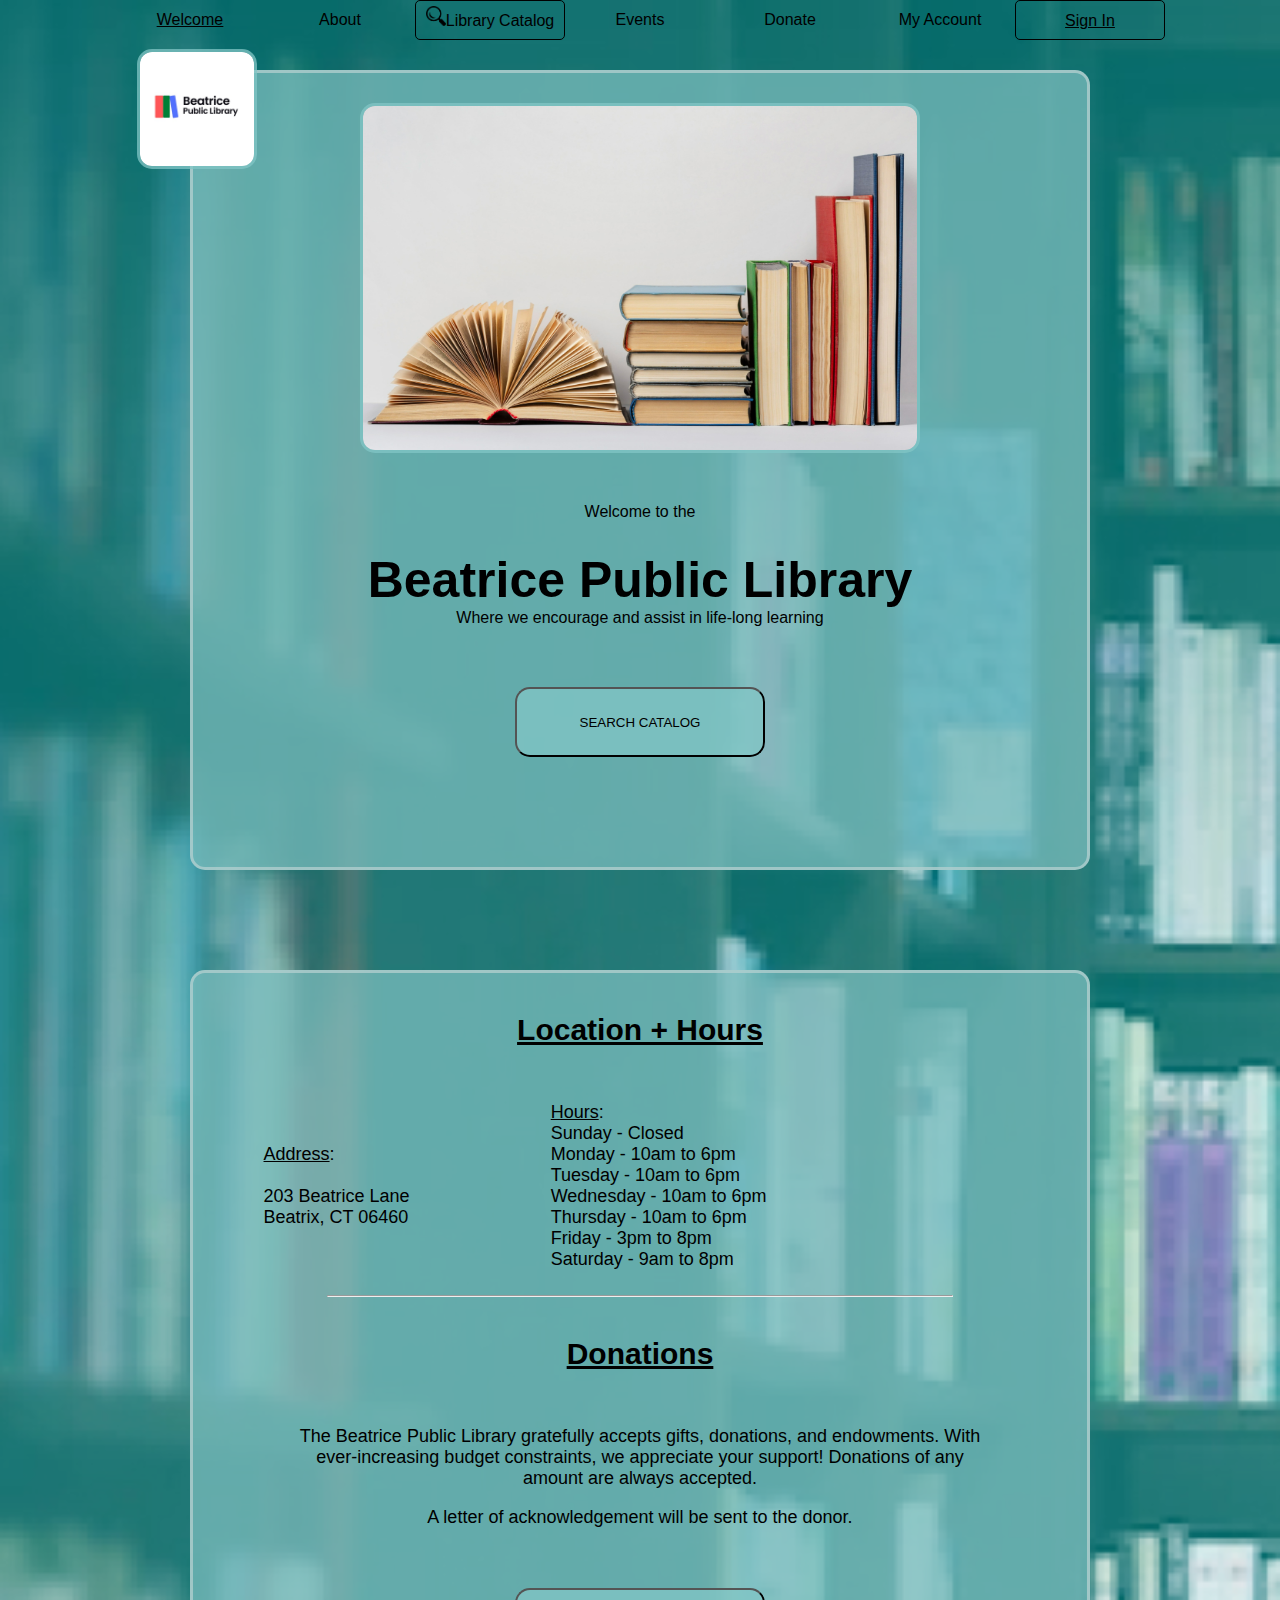
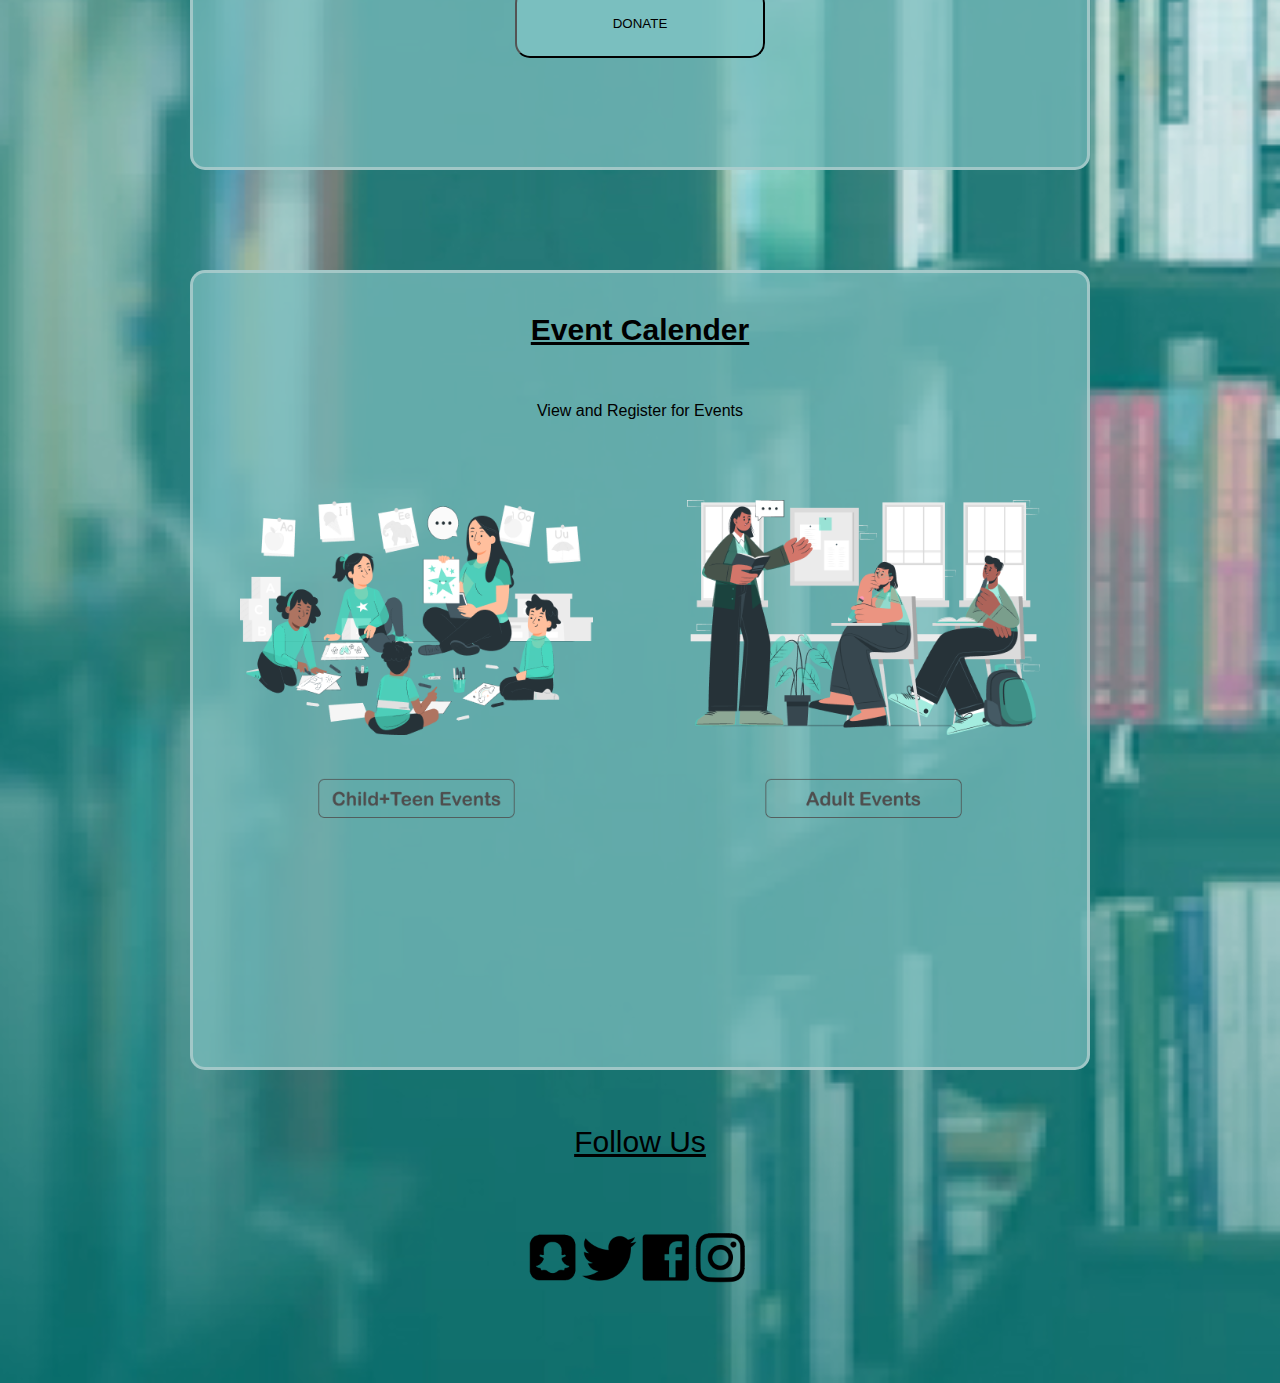
<file: index.html>
<!DOCTYPE html>
<html lang="en">
  <head>
    <meta charset="UTF-8" />
    <meta http-equiv="X-UA-Compatible" content="IE=edge" />
    <meta name="viewport" content="width=device-width, initial-scale=1.0" />
    <link rel="stylesheet" href="./cssFiles/homepageCSS.css" />
    <link rel="stylesheet" href="./cssFiles/hPageQueries.css" />
    <title>Homepage</title>
  </head>

  <body>
    <div class="container">
      <div class="topNav">
        <ul>
          <li class="welcome">
            <a href="index.html" class="welcome">Welcome</a>
          </li>

          <li><a href="./htmlFiles/About.html">About</a></li>

          <li class="catalog">
            <a href="./htmlFiles/Search.html"
              ><img src="./Images/searchIcon.png" class="search" />Library
              Catalog</a
            >
          </li>

          <li><a href="index.html#Events">Events</a></li>

          <li><a href="index.html#Donate">Donate</a></li>

          <li>
            <a href="./htmlFiles/Account.html">My Account</a>
            <ul>
              <li><a href="./htmlFiles/Favorite.html">Favorites</a></li>

              <li><a href="./htmlFiles/Unrated.html">Unrated</a></li>
            </ul>
          </li>

          <li class="signIn"><a href="./htmlFiles/signIn.html">Sign In</a></li>
        </ul>
      </div>

      <div class="section1">
        <div class="logo">
          <img src="./Images/BPLcanvaLogo 1.png" alt="" />
        </div>
        <div class="homepagePhoto">
          <img src="./Images/Homepage Photo.jpg" alt="" />
        </div>
        <p class="p1">Welcome to the</p>
        <h2>Beatrice Public Library</h2>
        <p>Where we encourage and assist in life-long learning</p>
        <a href="./htmlFiles/Catalog.html">
          <button class="srchBtn">SEARCH CATALOG</button>
        </a>
      </div>
      <div class="section2">
        <h3><u>Location + Hours</u></h3>
        <div class="info">
          <div class="address">
            <p><u>Address</u>:</p>
            <br />
            <p>203 Beatrice Lane</p>
            <p>Beatrix, CT 06460</p>
          </div>
          <div class="hours">
            <p><u>Hours</u>:</p>
            <p>Sunday - Closed</p>
            <p>Monday - 10am to 6pm</p>
            <p>Tuesday - 10am to 6pm</p>
            <p>Wednesday - 10am to 6pm</p>
            <p>Thursday - 10am to 6pm</p>
            <p>Friday - 3pm to 8pm</p>
            <p>Saturday - 9am to 8pm</p>
          </div>
        </div>
        <hr />
        <h3 id="Donate"><u>Donations</u></h3>
        <div class="section2-2">
          <p class="section2Text">
            The Beatrice Public Library gratefully accepts gifts, donations, and
            endowments. With ever-increasing budget constraints, we appreciate
            your support! Donations of any amount are always accepted.
          </p>
          <br />
          <p>A letter of acknowledgement will be sent to the donor.</p>
          <button class="donateBtn">DONATE</button>
        </div>
      </div>
      <div class="section3">
        <h3 id="Events"><u>Event Calender</u></h3>
        <p>View and Register for Events</p>
        <img src="./Images/Frame 79.png" alt="" />
      </div>
      <div class="socials">
        <p><u>Follow Us</u></p>
        <img src="./Images/socials.png" alt="" />
      </div>
    </div>
  </body>
</html>
</file>
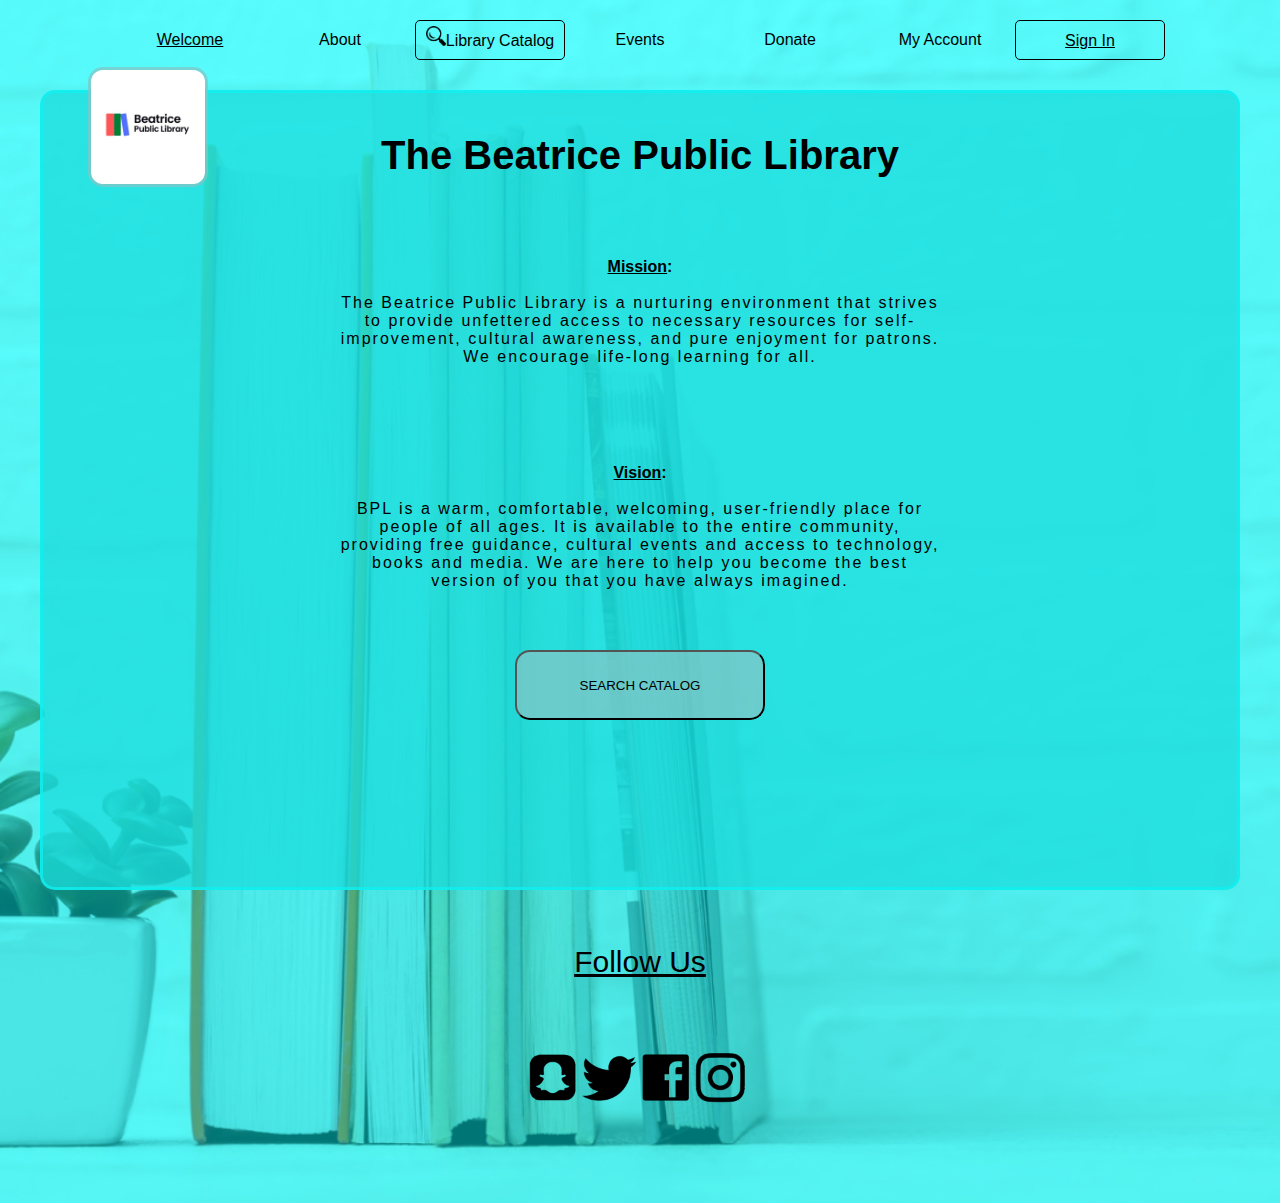
<file: htmlFiles/About.html>
<!DOCTYPE html>
<html lang="en">

<head>
    <meta charset="UTF-8">
    <meta http-equiv="X-UA-Compatible" content="IE=edge">
    <meta name="viewport" content="width=device-width, initial-scale=1.0">
    <link rel="stylesheet" href="../cssFiles/About.css">
    <title>About</title>
</head>

<body>
    <div class="container">
        <div class="topNav">
            <ul>
                <li class="welcome"><a href="../index.html" class="welcome">Welcome</a></li>

                <li><a href="./About.html">About</a></li>

                <li class="catalog"><a href="./Search.html"><img src="../Images/searchIcon.png" class="search">Library
                        Catalog</a></li>

                <li><a href="../index.html#Events">Events</a></li>

                <li><a href="../index.html#Donate">Donate</a></li>

                <li><a href="./Account.html">My Account</a>
                    <ul>
                        <li><a href="./Favorite.html">Favorites</a></li>

                        <li><a href="./Unrated.html">Unrated</a></li>
                    </ul>
                </li>

                <li class="signIn"><a href="./signIn.html">Sign In</a></li>
            </ul>
        </div>
        <div class="section1">
            <div class="logo">
                <img src="../Images/BPLcanvaLogo 1.png" alt="">
            </div>
            <h2>The Beatrice Public Library</h2>
            <h4><u>Mission</u>:</h4><br>
            <p>The Beatrice Public Library is a nurturing environment that strives to provide unfettered access to
                necessary
                resources for self-improvement, cultural awareness, and pure enjoyment for patrons. We encourage
                life-long
                learning for all.</p><br>
            <h4><u>Vision</u>:</h4><br>
            <p>BPL is a warm, comfortable, welcoming, user-friendly place for people of all ages. It is available to the
                entire community, providing free guidance, cultural events and access to technology, books and media. We
                are
                here to help you become the best version of you that you have always imagined.</p>
            <a href=" ./Catalog.html">
                <button class="srchBtn">SEARCH CATALOG</button>
            </a>
        </div>
    </div>
    <div class="socials">
        <p><u>Follow Us</u></p>
        <img src="../Images/socials.png" alt="">
    </div>
</body>

</html>
</file>
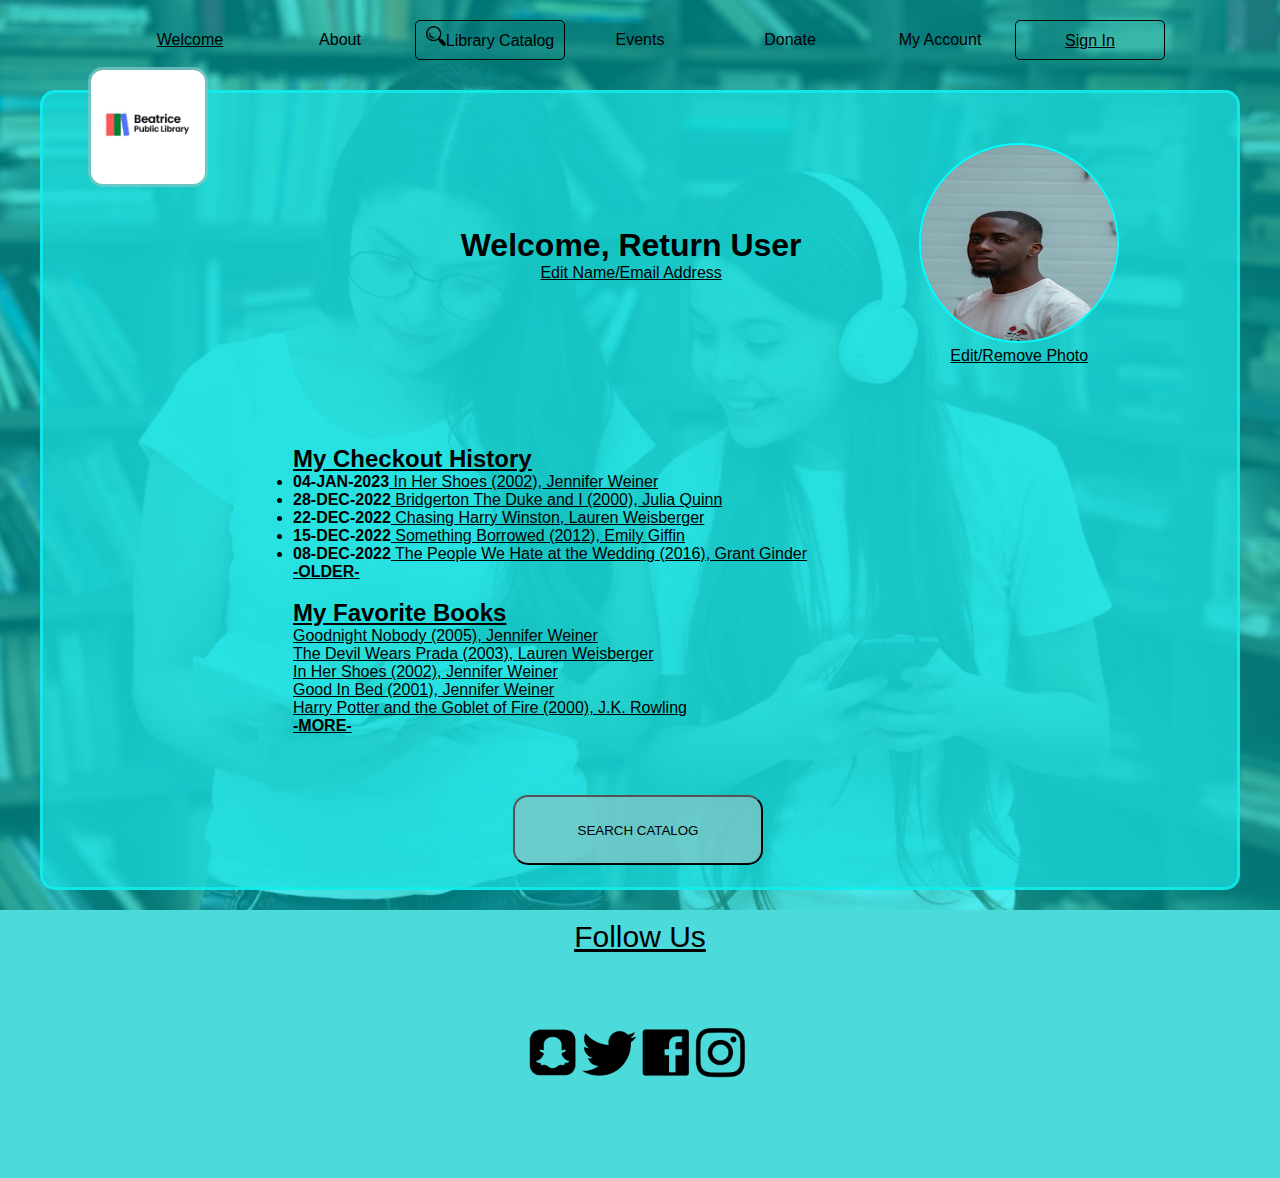
<file: htmlFiles/Account.html>
<!DOCTYPE html>
<html lang="en">

<head>
    <meta charset="UTF-8">
    <meta http-equiv="X-UA-Compatible" content="IE=edge">
    <meta name="viewport" content="width=device-width, initial-scale=1.0">
    <link rel="stylesheet" href="../cssFiles/Account.css">
    <title>Account</title>
</head>

<body>
    <div class="container">
        <div class="topNav">
            <ul>
                <li class="welcome"><a href="../index.html" class="welcome">Welcome</a></li>

                <li><a href="./About.html">About</a></li>

                <li class="catalog"><a href="./Search.html"><img src="../Images/searchIcon.png" class="search">Library
                        Catalog</a></li>

                <li><a href="../index.html#Events">Events</a></li>

                <li><a href="../index.html#Donate">Donate</a></li>

                <li><a href="./Account.html">My Account</a>
                    <ul>
                        <li><a href="./Favorite.html">Favorites</a></li>

                        <li><a href="./Unrated.html">Unrated</a></li>
                    </ul>
                </li>

                <li class="signIn"><a href="./signIn.html">Sign In</a></li>
            </ul>
        </div>
        <div class="section1">
            <div class="logo">
                <img src="../Images/BPLcanvaLogo 1.png" alt="">
            </div>
            <div class="persona">
                <div class="personaHeading">
                    <h1>Welcome, Return User</h1>
                    <p><u>Edit Name/Email Address</u></p>
                </div>
                <div class="personaImg">
                    <img src="../Images/Man.jpg" alt="">
                    <div><u>Edit/Remove Photo</u></div>
                </div>
            </div>
            <div class="content">
                <h2><u>My Checkout History</u></h2>
                <ul>
                    <li><b>04-JAN-2023</b><u> In Her Shoes (2002), Jennifer Weiner</u></li>
                    <li><b>28-DEC-2022</b><u> Bridgerton The Duke and I (2000), Julia Quinn</u></li>
                    <li><b>22-DEC-2022</b><u> Chasing Harry Winston, Lauren Weisberger</u></li>
                    <li><b>15-DEC-2022</b><u> Something Borrowed (2012), Emily Giffin</u></li>
                    <li><b>08-DEC-2022</b><u> The People We Hate at the Wedding (2016), Grant Ginder</u></li>
                </ul>

                <u><b>-OLDER-</b></u><br><br>
                <h2><u>My Favorite Books</u></h2>
                <p><u>Goodnight Nobody (2005), Jennifer Weiner</u></p>
                <p><u>The Devil Wears Prada (2003), Lauren Weisberger</u></p>
                <p><u>In Her Shoes (2002), Jennifer Weiner</u></p>
                <p><u>Good In Bed (2001), Jennifer Weiner</u></p>
                <p><u>Harry Potter and the Goblet of Fire (2000), J.K. Rowling</u></p>
                <u><b>-MORE-</b></u>
                <div class="btn">
                    <a href="./Catalog.html">
                        <button class="srchBtn">SEARCH CATALOG</button>
                </div>
                </a>
            </div>
            <div class="socials">
                <p><u>Follow Us</u></p>
                <img src="../Images/socials.png" alt="">
            </div>
        </div>
    </div>
</body>

</html>
</file>
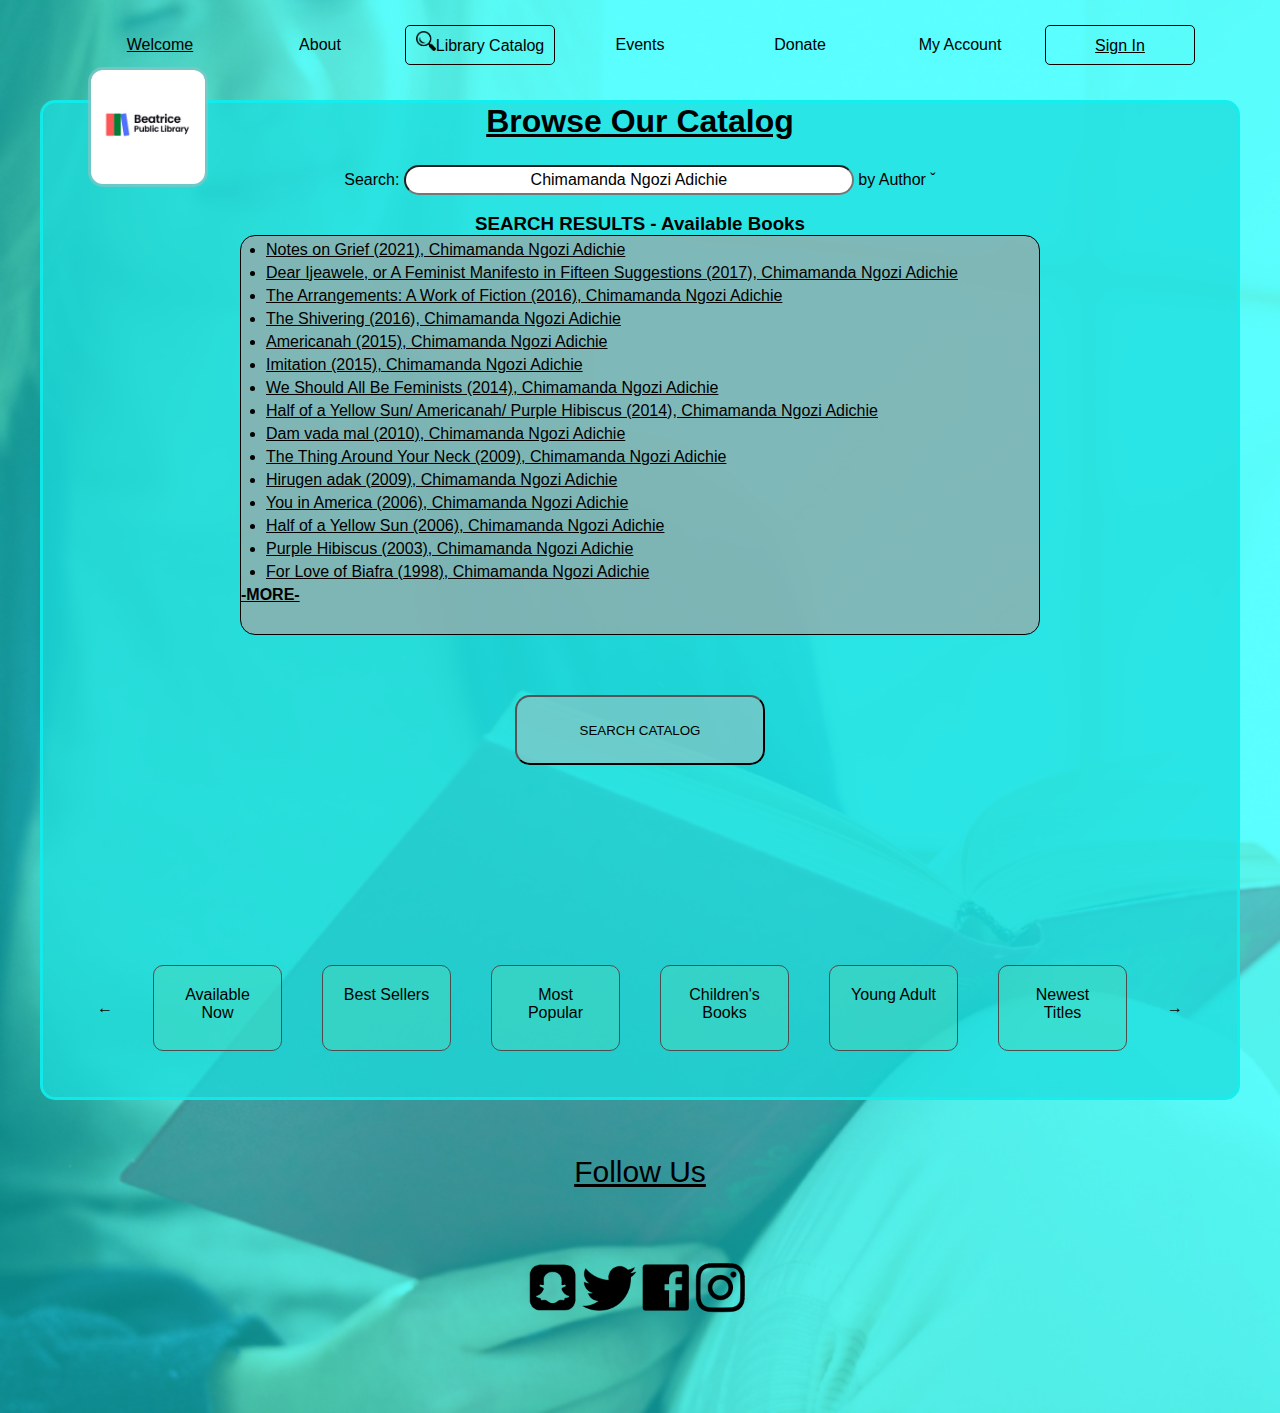
<file: htmlFiles/Catalog.html>
<!DOCTYPE html>
<html lang="en">

<head>
    <meta charset="UTF-8">
    <meta http-equiv="X-UA-Compatible" content="IE=edge">
    <meta name="viewport" content="width=device-width, initial-scale=1.0">
    <link rel="stylesheet" href="../cssFiles/Catalog.css">
    <title>Catalog</title>
</head>

<body>
    <div class="container">
        <div class="topNav">
            <ul>
                <li class="welcome"><a href="../index.html" class="welcome">Welcome</a></li>

                <li><a href="./About.html">About</a></li>

                <li class="catalog"><a href="./Search.html"><img src="../Images/searchIcon.png" class="search">Library
                        Catalog</a></li>

                <li><a href="../index.html#Events">Events</a></li>

                <li><a href="../index.html#Donate">Donate</a></li>

                <li><a href="./Account.html">My Account</a>
                    <ul>
                        <li><a href="./Favorite.html">Favorites</a></li>

                        <li><a href="./Unrated.html">Unrated</a></li>
                    </ul>
                </li>

                <li class="signIn"><a href="./signIn.html">Sign In</a></li>
            </ul>
        </div>
        <div class="section1">
            <div class="logo">
                <img src="../Images/BPLcanvaLogo 1.png" alt="">
            </div>
            <div>
                <h1><u>Browse Our Catalog</u></h1>
            </div>

            <form action="#">
                <label for="search">Search:</label>
                <input type="text" name="" id="search" value="Chimamanda Ngozi Adichie"> by Author &caron;
            </form><br>
            <div>
                <h3>SEARCH RESULTS - Available Books</h3>
            </div>
            <div class="section2">
                <ul>
                    <li><u>Notes on Grief (2021), Chimamanda Ngozi Adichie</u></li>
                    <li><u>Dear Ijeawele, or A Feminist Manifesto in Fifteen Suggestions (2017), Chimamanda Ngozi
                            Adichie</u></li>
                    <li><u>The Arrangements: A Work of Fiction (2016), Chimamanda Ngozi Adichie</u></li>
                    <li><u>The Shivering (2016), Chimamanda Ngozi Adichie</u></li>
                    <li><u>Americanah (2015), Chimamanda Ngozi Adichie</u></li>
                    <li><u>Imitation (2015), Chimamanda Ngozi Adichie</u></li>
                    <li><u>We Should All Be Feminists (2014), Chimamanda Ngozi Adichie</u></li>
                    <li><u>Half of a Yellow Sun/ Americanah/ Purple Hibiscus (2014), Chimamanda Ngozi Adichie</u></li>
                    <li><u>Dam vada mal (2010), Chimamanda Ngozi Adichie</u></li>
                    <li><u>The Thing Around Your Neck (2009), Chimamanda Ngozi Adichie</u></li>
                    <li><u>Hirugen adak (2009), Chimamanda Ngozi Adichie</u></li>
                    <li><u>You in America (2006), Chimamanda Ngozi Adichie</u></li>
                    <li><u>Half of a Yellow Sun (2006), Chimamanda Ngozi Adichie</u></li>
                    <li><u>Purple Hibiscus (2003), Chimamanda Ngozi Adichie</u></li>
                    <li><u>For Love of Biafra (1998), Chimamanda Ngozi Adichie</u></li>
                </ul>
                <u><b>-MORE-</b></u>
            </div>
            <button class="srchBtn">SEARCH CATALOG</button>
            <div class="category">
                &#8592;
                <div class="selection">Available Now
                </div>
                <div class="selection">Best Sellers</div>
                <div class="selection">Most Popular</div>
                <div class="selection">Children's Books</div>
                <div class="selection">Young Adult</div>
                <div class="selection">Newest Titles</div>
                &#8594;
            </div>
        </div>

        <div class="socials">
            <p><u>Follow Us</u></p>
            <img src="../Images/socials.png" alt="">
        </div>
    </div>
</body>

</html>
</file>
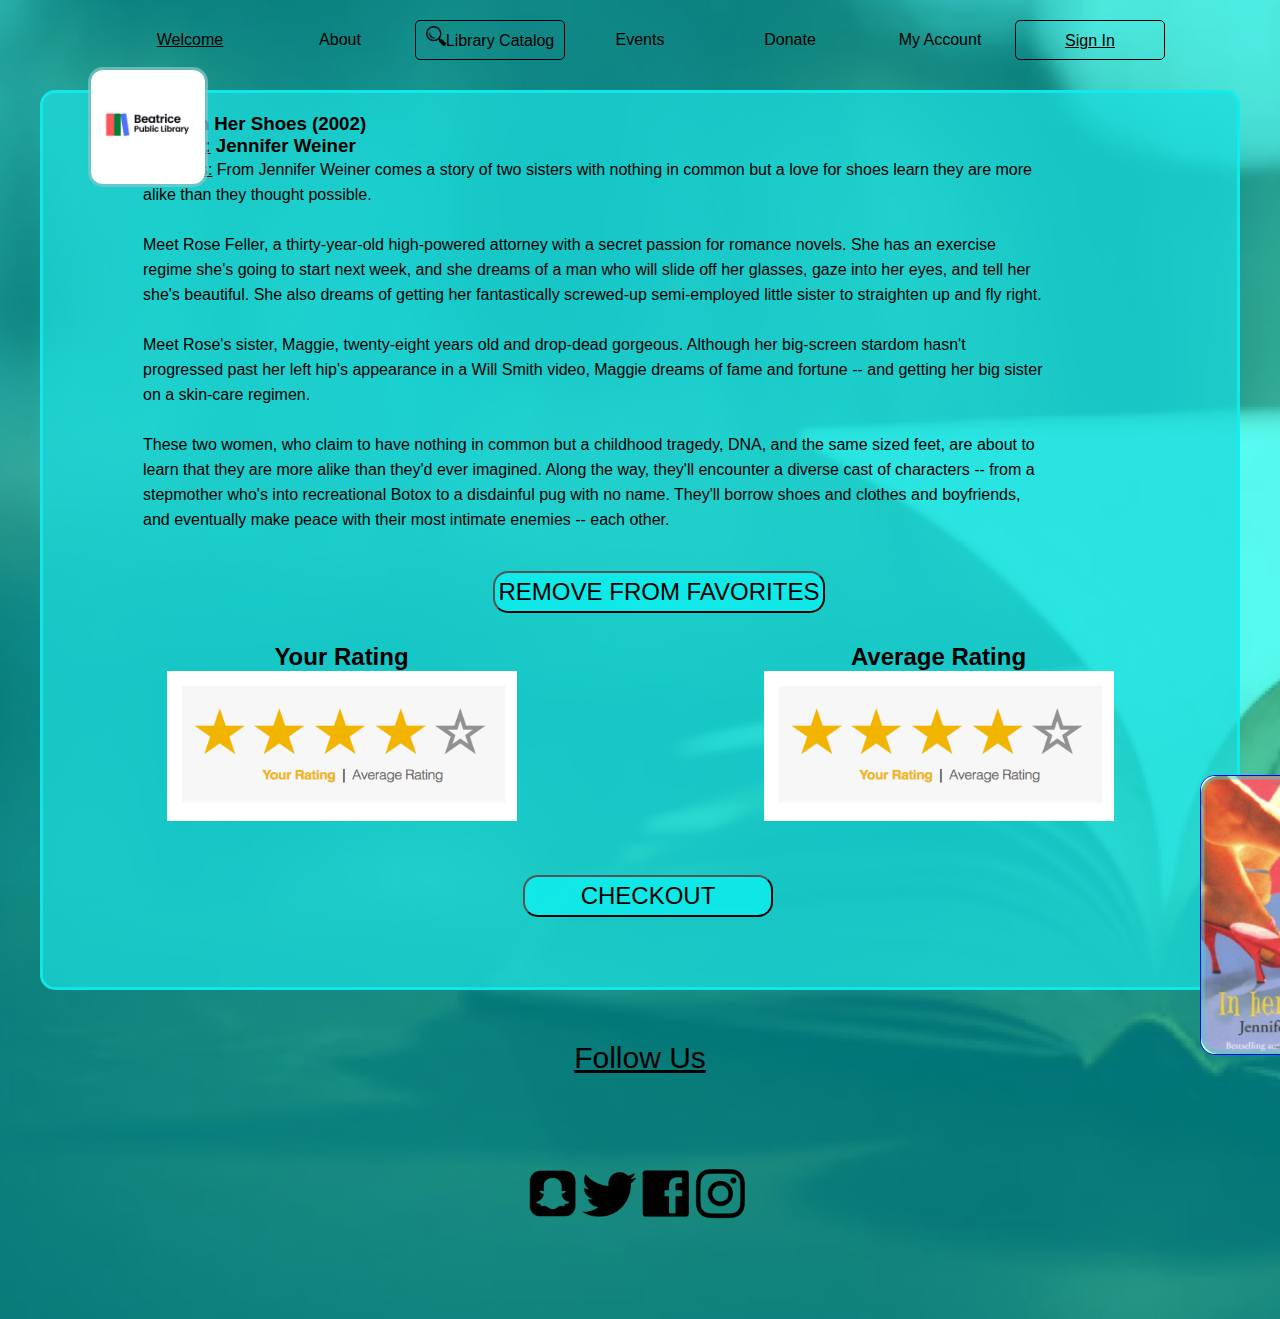
<file: htmlFiles/Favorite.html>
<!DOCTYPE html>
<html lang="en">

<head>
    <meta charset="UTF-8">
    <meta http-equiv="X-UA-Compatible" content="IE=edge">
    <meta name="viewport" content="width=device-width, initial-scale=1.0">
    <link rel="stylesheet" href="../cssFiles/Favorite.css">
    <title>About</title>
</head>

<body>
    <div class="container">
        <div class="topNav">
            <ul>
                <li class="welcome"><a href="../index.html" class="welcome">Welcome</a></li>

                <li><a href="./About.html">About</a></li>

                <li class="catalog"><a href="./Search.html"><img src="../Images/searchIcon.png" class="search">Library
                        Catalog</a></li>

                <li><a href="../index.html#Events">Events</a></li>

                <li><a href="../index.html#Donate">Donate</a></li>

                <li><a href="./Account.html">My Account</a>
                    <ul>
                        <li><a href="./Favorite.html">Favorites</a></li>

                        <li><a href="./Unrated.html">Unrated</a></li>
                    </ul>
                </li>

                <li class="signIn"><a href="./signIn.html">Sign In</a></li>
            </ul>
        </div>
        <div class="section1">
            <div class="logo">
                <img src="../Images/BPLcanvaLogo 1.png" alt="">
            </div>
            <div class="book">
                <img src="../Images/image 1.jpg" alt="">
            </div>
            <div class="description">
                <h3><u>Title:</u> In Her Shoes (2002)</h3>
                <h3><u>Author:</u> Jennifer Weiner</h3>
                <p><u>Synopsis:</u> From Jennifer Weiner comes a story of two sisters with nothing in common but a love
                    for shoes learn they are more alike than they thought possible.</p>
                <p>Meet Rose Feller, a thirty-year-old high-powered attorney with a secret passion for romance novels.
                    She has an exercise regime she's going to start next week, and she dreams of a man who will slide
                    off her glasses, gaze into her eyes, and tell her she's beautiful. She also dreams of getting her
                    fantastically screwed-up semi-employed little sister to straighten up and fly right.</p>
                <p>Meet Rose's sister, Maggie, twenty-eight years old and drop-dead gorgeous. Although her big-screen
                    stardom hasn't progressed past her left hip's appearance in a Will Smith video, Maggie dreams of
                    fame and fortune -- and getting her big sister on a skin-care regimen.</p>
                <p>These two women, who claim to have nothing in common but a childhood tragedy, DNA, and the same sized
                    feet, are about to learn that they are more alike than they'd ever imagined. Along the way, they'll
                    encounter a diverse cast of characters -- from a stepmother who's into recreational Botox to a
                    disdainful pug with no name. They'll borrow shoes and clothes and boyfriends, and eventually make
                    peace with their most intimate enemies -- each other.</p>
            </div>
            <div class="btn">
                <button class="btn1">REMOVE FROM FAVORITES</button>
            </div>
            <div class="rating">
                <div class="yourRating">
                    <div>
                        <h2>Your Rating</h2>
                    </div>
                    <img src="../Images/starRating.png" alt="">
                </div>
                <div class="avgRating">
                    <div>
                        <h2>Average Rating</h2>
                    </div>
                    <img src="../Images/starRating.png" alt="">
                </div>
            </div>
            <div class="checkout">
                <button>CHECKOUT</button>
            </div>
        </div>
        <div class="socials">
            <p><u>Follow Us</u></p>
            <img src="../Images/socials.png" alt="">
        </div>
    </div>
</body>
</file>
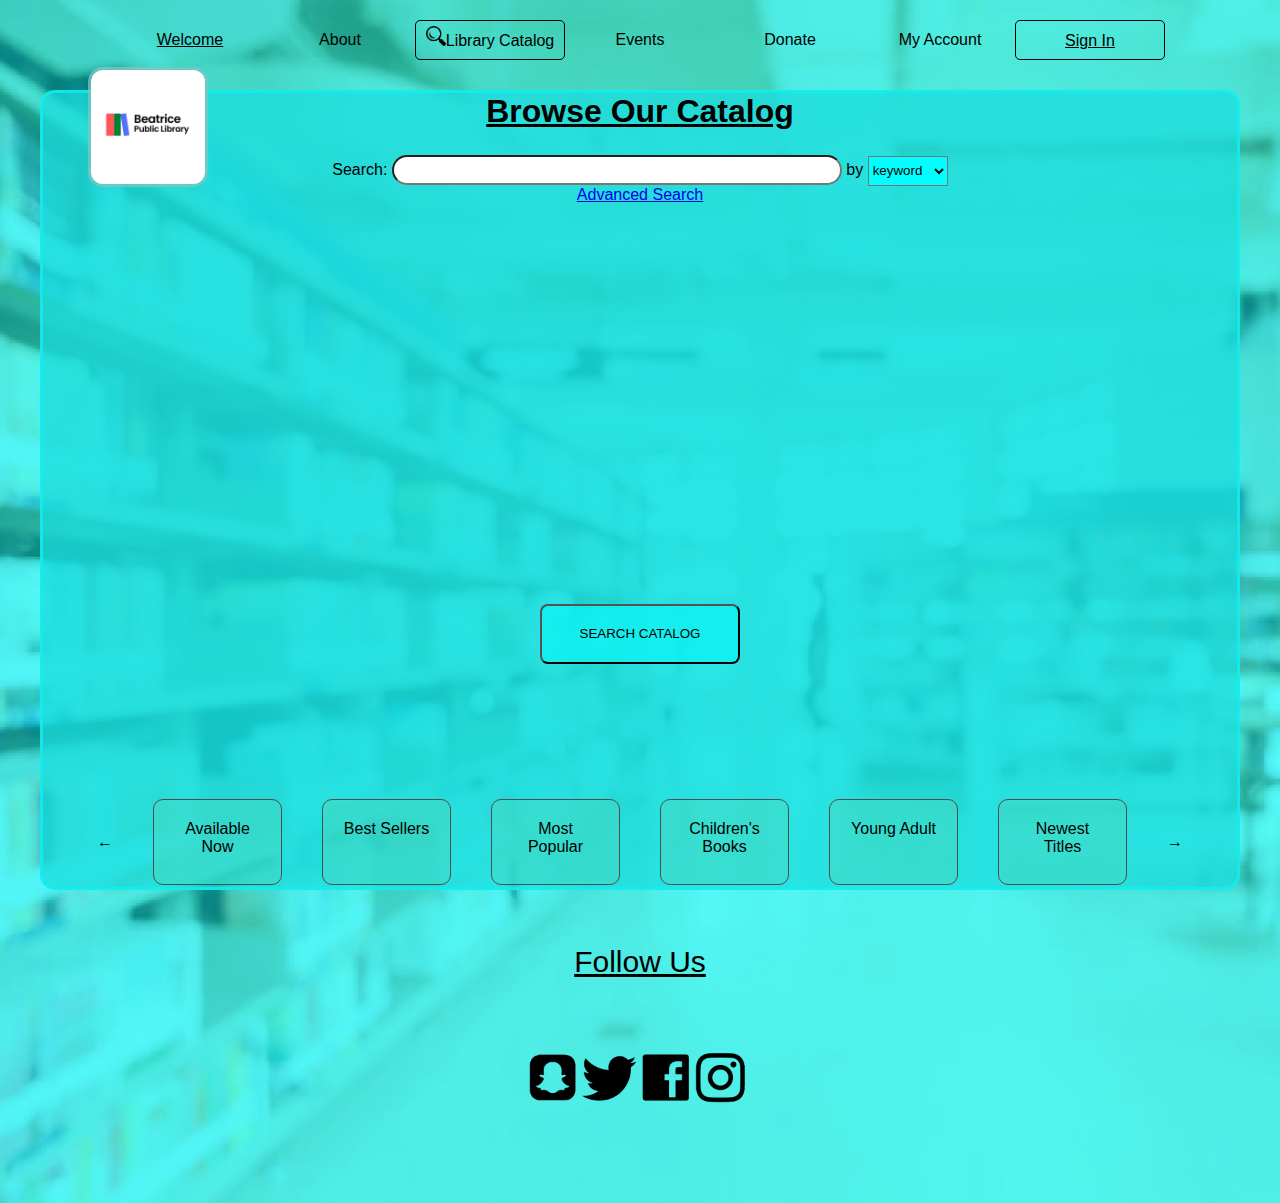
<file: htmlFiles/Search.html>
<!DOCTYPE html>
<html lang="en">

<head>
    <meta charset="UTF-8">
    <meta http-equiv="X-UA-Compatible" content="IE=edge">
    <meta name="viewport" content="width=device-width, initial-scale=1.0">
    <link rel="stylesheet" href="../cssFiles/Search.css">
    <title>Library Search Catalog</title>
</head>

<body>
    <div class="container">
        <div class="topNav">
            <ul>
                <li class="welcome"><a href="../index.html" class="welcome">Welcome</a></li>

                <li><a href="./About.html">About</a></li>

                <li class="catalog"><a href="./Search.html"><img src="../Images/searchIcon.png" class="search">Library
                        Catalog</a></li>

                <li><a href="../index.html#Events">Events</a></li>

                <li><a href="../index.html#Donate">Donate</a></li>

                <li><a href="./Account.html">My Account</a>
                    <ul>
                        <li><a href="./Favorite.html">Favorites</a></li>

                        <li><a href="./Unrated.html">Unrated</a></li>
                    </ul>
                </li>

                <li class="signIn"><a href="./signIn.html">Sign In</a></li>
            </ul>
        </div>
        <div class="section1">
            <div class="logo">
                <img src="../Images/BPLcanvaLogo 1.png" alt="">
            </div>
            <div>
                <h1><u>Browse Our Catalog</u></h1>
            </div>

            <form action="#">
                <label for="search">Search:</label>
                <input type="text" name="" id="search"> by
                <select name="dropdown" id="dropdown">
                    <option value="keyword">keyword</option>
                    <option value="author">author</option>
                    <option value="title">title</option>
                    <option value="series">series</option>
                    <option value="subject">subject</option>
                </select>
            </form>
            <div><a href="#"><u>Advanced Search</u></a></div>
            <div class="srchBtn">
                <button>SEARCH CATALOG</button>
            </div>
            <div class="category">
                &#8592;
                <div class="selection">Available Now
                </div>
                <div class="selection">Best Sellers</div>
                <div class="selection">Most Popular</div>
                <div class="selection">Children's Books</div>
                <div class="selection">Young Adult</div>
                <div class="selection">Newest Titles</div>
                &#8594;
            </div>
        </div>
        <div class="socials">
            <p><u>Follow Us</u></p>
            <img src="../Images/socials.png" alt="">
        </div>
    </div>
</body>
</file>
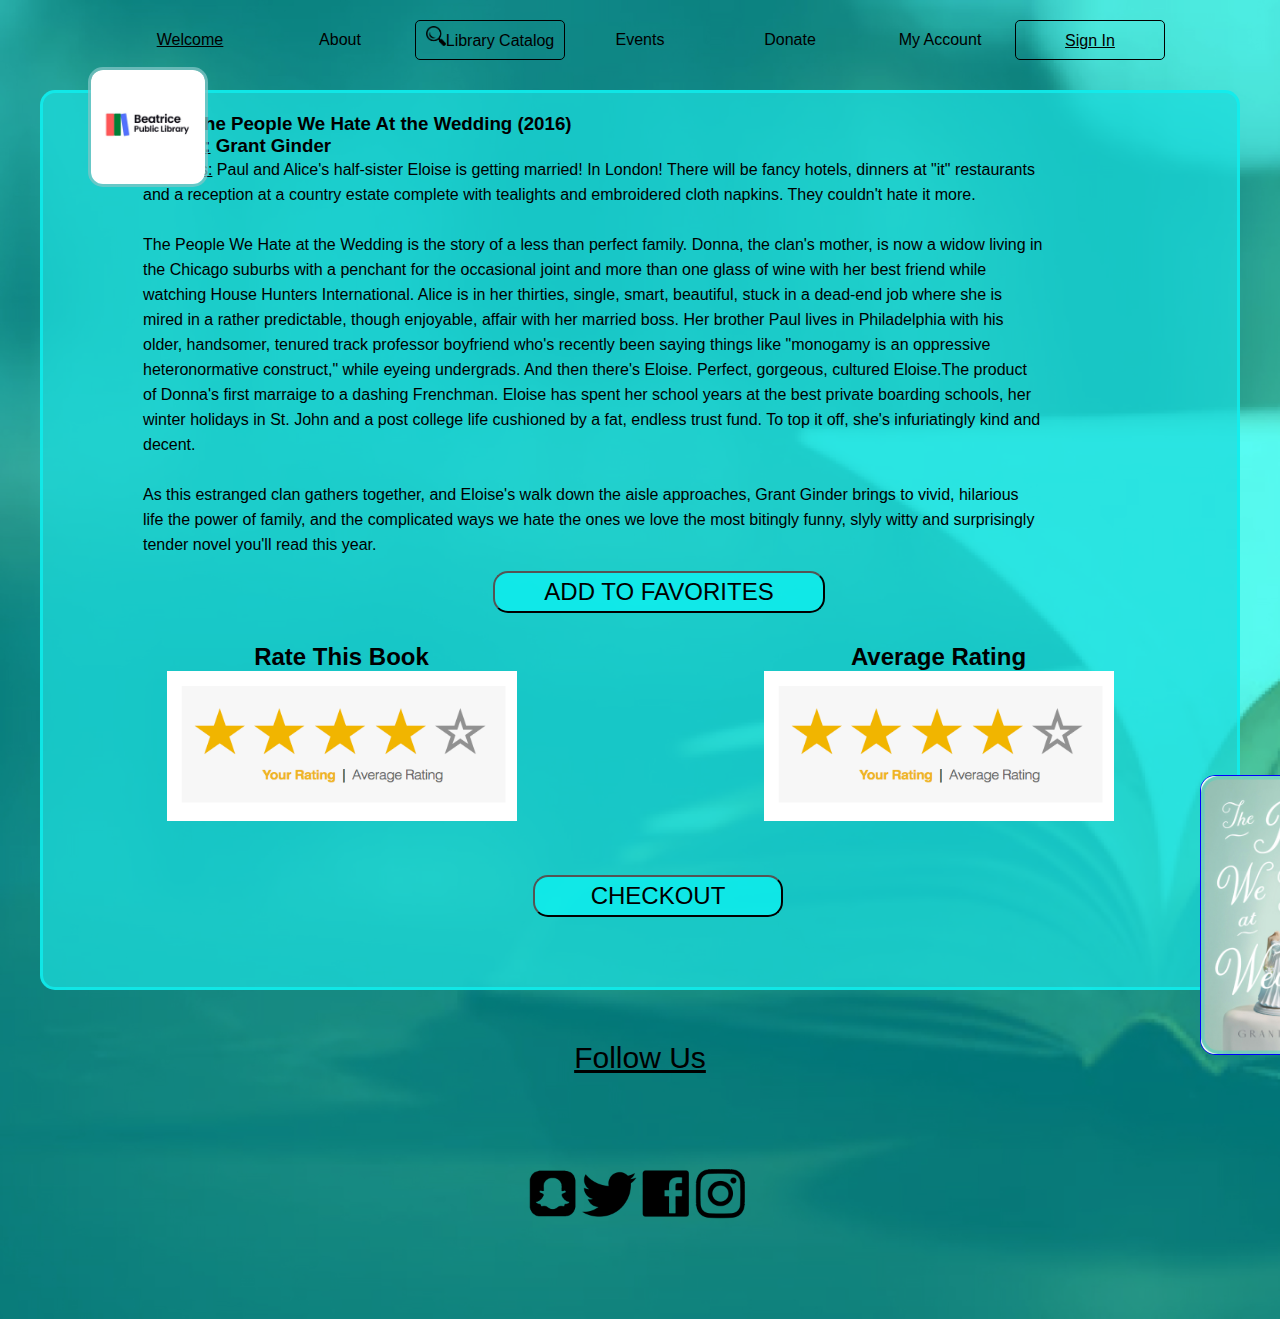
<file: htmlFiles/Unrated.html>
<!DOCTYPE html>
<html lang="en">

<head>
    <meta charset="UTF-8">
    <meta http-equiv="X-UA-Compatible" content="IE=edge">
    <meta name="viewport" content="width=device-width, initial-scale=1.0">
    <link rel="stylesheet" href="../cssFiles/Unrated.css">
    <title>Unrated</title>
</head>

<body>
    <div class="container">
        <div class="topNav">
            <ul>
                <li class="welcome"><a href="../index.html" class="welcome">Welcome</a></li>

                <li><a href="./About.html">About</a></li>

                <li class="catalog"><a href="./Search.html"><img src="../Images/searchIcon.png" class="search">Library
                        Catalog</a></li>

                <li><a href="../index.html#Events">Events</a></li>

                <li><a href="../index.html#Donate">Donate</a></li>

                <li><a href="./Account.html">My Account</a>
                    <ul>
                        <li><a href="./Favorite.html">Favorites</a></li>

                        <li><a href="./Unrated.html">Unrated</a></li>
                    </ul>
                </li>

                <li class="signIn"><a href="./signIn.html">Sign In</a></li>
            </ul>
        </div>
        <div class="section1">
            <div class="logo">
                <img src="../Images/BPLcanvaLogo 1.png" alt="">
            </div>
            <div class="book">
                <img src="../Images/image 2.jpg" alt="">
            </div>
            <div class="description">
                <h3><u>Title:</u> The People We Hate At the Wedding (2016)</h3>
                <h3><u>Author:</u> Grant Ginder</h3>
                <p><u>Synopsis:</u> Paul and Alice's half-sister Eloise is getting married! In London! There will be
                    fancy hotels, dinners at "it" restaurants and a reception at a country estate complete with
                    tealights and embroidered cloth napkins. They couldn't hate it more.</p>
                <p>The People We Hate at the Wedding is the story of a less than perfect family. Donna, the clan's
                    mother, is now a widow living in the Chicago suburbs with a penchant for the occasional joint and
                    more than one glass of wine with her best friend while watching House Hunters International. Alice
                    is in her thirties, single, smart, beautiful, stuck in a dead-end job where she is mired in a rather
                    predictable, though enjoyable, affair with her married boss. Her brother Paul lives in Philadelphia
                    with his older, handsomer, tenured track professor boyfriend who's recently been saying things like
                    "monogamy is an oppressive heteronormative construct," while eyeing undergrads. And then there's
                    Eloise. Perfect, gorgeous, cultured Eloise.The product of Donna's first marraige to a dashing
                    Frenchman. Eloise has spent her school years at the best private boarding schools, her winter
                    holidays in St. John and a post college life cushioned by a fat, endless trust fund. To top it off,
                    she's infuriatingly kind and decent.</p>
                <p>As this estranged clan gathers together, and Eloise's walk down the aisle approaches, Grant Ginder
                    brings to vivid, hilarious life the power of family, and the complicated ways we hate the ones we
                    love the most bitingly funny, slyly witty and surprisingly tender novel you'll read this year.</p>
            </div>
            <div class="btn">
                <button class="btn1">ADD TO FAVORITES</button>
            </div>
            <div class="rating">
                <div class="yourRating">
                    <div>
                        <h2>Rate This Book</h2>
                    </div>
                    <img src="../Images/starRating.png" alt="">
                </div>
                <div class="avgRating">
                    <div>
                        <h2>Average Rating</h2>
                    </div>
                    <img src="../Images/starRating.png" alt="">
                </div>
            </div>
            <div class="checkout">
                <button>CHECKOUT</button>
            </div>
        </div>
        <div class="socials">
            <p><u>Follow Us</u></p>
            <img src="../Images/socials.png" alt="">
        </div>
    </div>
</body>
</file>
<file: cssFiles/homepageCSS.css>
* {
  margin: 0;
  padding: 0;
  box-sizing: border-box;
  scroll-behavior: smooth;
}

body {
  font-family: Arial, Helvetica, sans-serif;
  position: relative;
  background: url(../Images/Homepage\ Background.jpg) rgba(130, 198, 198, 0.75);
  background-blend-mode: overlay;
  background-size: cover;
  background-repeat: no-repeat;
}

.topNav {
  margin-top: 1.25;
  display: flex;
  align-items: center;
  justify-content: space-around;
  /* gap: 2em; */
  /* margin-right: 1.5rem; */
}

/*  */
.btn-mobile-nav {
  border: none;
  background: none;
  cursor: pointer;
}

.icon-mobile-nav {
}
/*  */

ul {
  list-style: none;
  padding: 0;
  margin: 0;
}

ul li {
  float: left;
  width: 9.375rem;
  height: 2.5rem;
  line-height: 2.5rem;
  text-align: center;
  /* font-size: 18px; */
}

ul li a {
  text-decoration: none;
  color: black;
  /* display: block; */
}

ul li a:hover {
  background-color: lightblue;
}

ul li ul li {
  display: none;
}

ul li:hover ul li {
  display: block;
}

a {
  text-decoration: none;
}

.container {
  width: 75rem;
  margin: auto;
}

.welcome {
  list-style: none;
  color: black;
  text-decoration: underline;
}

.catalog {
  border: 1px solid black;
  /* padding: 5px 25px 5px 25px; */
  border-radius: 5px;
}

.search {
  width: 1.25rem;
  height: 1.25rem;
}

.signIn {
  border: 1px solid black;
  /* padding: 5px 25px 5px 25px; */
  border-radius: 5px;
  text-decoration: underline;
}

.section1 {
  position: relative;
  width: 75rem;
  height: 50rem;
  border: solid 3px rgba(180, 208, 208, 0.75);
  border-radius: 15px;
  background: rgba(122, 188, 188, 0.75);
  margin-top: 1.875rem;
  text-align: center;
}

.homepagePhoto {
  display: flex;
  justify-content: center;
}

.logo {
  display: inline-block;
  position: absolute;
  width: 7.5rem;
  height: 7.5rem;
  top: -1.5rem;
  left: -3.5rem;
}

.logo img {
  width: 7.5rem;
  border: solid 3px rgba(130, 198, 198, 0.75);
  border-radius: 15px;
}

.homepagePhoto img {
  width: 35rem;
  height: 21.875rem;
  border: 3px solid rgba(130, 198, 198, 0.75);
  border-radius: 15px;
  margin-top: 1.875rem;
}

.p1 {
  margin-top: 3.125rem;
}

h2 {
  margin-top: 1.875rem;
  font-size: 50px;
}

.srchBtn {
  margin-top: 3.75rem;
  width: 15.625rem;
  height: 4.375rem;
  background-color: rgba(130, 198, 198, 0.75);
  border-radius: 15px;
  cursor: pointer;
}

.srchBtn:hover {
  color: white;
}

.section2 {
  width: 75rem;
  height: 50rem;
  border: solid 3px rgba(180, 208, 208, 0.75);
  border-radius: 15px;
  background: rgba(122, 188, 188, 0.75);
  margin-top: 6.25rem;
}

h3 {
  text-align: center;
  margin: 2.5rem 0 3.438rem 0;
  font-size: 30px;
}

.info {
  display: flex;
  justify-content: space-around;
  align-items: center;
  margin-bottom: 1.563rem;
  font-size: 18px;
}

.hours {
  margin-right: 15.625rem;
}

hr {
  width: 70%;
  margin: auto;
}

.section2-2 {
  text-align: center;
}

.section2-2 p {
  display: flex;
  justify-content: center;
  text-align: center;
  font-size: 18px;
  margin: auto;
  width: 43.75rem;
}

.donateBtn {
  margin-top: 3.75rem;
  width: 15.625rem;
  height: 4.375rem;
  background-color: rgba(130, 198, 198, 0.75);
  border-radius: 15px;
  cursor: pointer;
}

.donateBtn:hover {
  color: aliceblue;
}

.section3 {
  width: 75rem;
  height: 50rem;
  border: solid 3px rgba(180, 208, 208, 0.75);
  border-radius: 15px;
  background: rgba(122, 188, 188, 0.75);
  margin-top: 6.25rem;
  text-align: center;
}

.section3 img {
  margin-top: 5rem;
}

.socials {
  text-align: center;
}

.socials p {
  font-size: 30px;
  margin-top: 3.438rem;
}

.socials img {
  width: 15.625rem;
  margin-top: -1.875rem;
}
</file>
<file: cssFiles/hPageQueries.css>
@media (max-width: 86.75em) {
  .section1 {
    width: 56.25rem;
    margin: auto;
    margin-top: 1.875rem;
  }

  .section2 {
    width: 56.25rem;
    margin: auto;
    margin-top: 6.25rem;
  }

  .section3 {
    width: 56.25rem;
    margin: auto;
    margin-top: 6.25rem;
  }

  .section3 img {
    margin-top: 5rem;
    width: 50rem;
  }
}

@media (max-width: 25.75rem) {
  .container {
    width: 25.75rem;
  }

  .topNav {
    width: 25rem;
    font-size: 12px;
  }

  ul li {
    width: 5.628rem;
  }

  .catalog {
    border: none;
  }

  .signIn {
    border: none;
  }

  .search {
    display: none;
  }

  .section1 {
    width: 25rem;
    height: 37rem;
  }

  .logo img {
    width: 4.25rem;
  }

  .homepagePhoto img {
    width: 20rem;
    height: 15rem;
  }

  h2 {
    font-size: 1.938rem;
  }

  p {
    font-size: 0.938rem;
  }

  .section2 {
    width: 25rem;
    height: 43rem;
  }

  .address,
  .hours {
    display: block;
    text-align: center;
    margin: auto;
  }

  .section2-2 p {
    font-size: 0.938rem;
    text-align: center;
    width: 20rem;
  }

  .donateBtn {
    margin-top: 1.75rem;
  }

  .section3 {
    width: 25rem;
    height: 25rem;
  }

  .section3 img {
    width: 20.5rem;
  }

  .socials img {
    width: 12rem;
  }
}
</file>
<file: cssFiles/About.css>
* {
  margin: 0;
  padding: 0;
  box-sizing: border-box;
  scroll-behavior: smooth;
}

body {
  font-family: Arial, Helvetica, sans-serif;
  position: relative;
  background: url(../Images/About\ Background.jpg) rgba(18, 206, 206, 0.75);
  background-blend-mode: overlay;
  background-size: cover;
}

.topNav {
  margin-top: 1.25rem;
  display: flex;
  align-items: center;
  justify-content: space-around;
  /* gap: 2em; */
  /* margin-right: 1.5rem; */
}
ul {
  list-style: none;
  padding: 0;
  margin: 0;
}

ul li {
  float: left;
  width: 9.375rem;
  height: 2.5rem;
  line-height: 2.5rem;
  text-align: center;
  /* font-size: 18px; */
}

ul li a {
  text-decoration: none;
  color: black;
  /* display: block; */
}

ul li a:hover {
  background-color: lightblue;
}

ul li ul li {
  display: none;
}

ul li:hover ul li {
  display: block;
}

a {
  text-decoration: none;
}

.container {
  width: 75rem;
  margin: auto;
}

.welcome {
  list-style: none;
  color: black;
  text-decoration: underline;
}

.catalog {
  border: 1px solid black;
  /* padding: 5px 25px 5px 25px; */
  border-radius: 5px;
  text-align: center;
}

.search {
  width: 1.25rem;
  height: 1.25rem;
}

.signIn {
  border: 1px solid black;
  /* padding: 5px 25px 5px 25px; */
  border-radius: 5px;
  text-decoration: underline;
}

.section1 {
  width: 75rem;
  height: 50rem;
  border: solid 3px rgba(14, 242, 242, 0.75);
  border-radius: 15px;
  background: rgba(27, 220, 220, 0.75);
  margin-top: 1.875rem;
  text-align: center;
}

.logo {
  display: inline-block;
  position: absolute;
  width: 7.5rem;
  height: 7.5rem;
  top: 2.938rem;
  left: 5.5rem;
}

.logo img {
  width: 120px;
  border: solid 3px rgba(130, 198, 198, 0.75);
  border-radius: 15px;
}

h2 {
  font-size: 40px;
  margin-top: 2.5rem;
}

h4 {
  margin-top: 5rem;
}

.section1 p {
  width: 37.5rem;
  margin: auto;
  letter-spacing: 2px;
}

.srchBtn {
  margin-top: 6.25rem;
  margin-top: 3.75rem;
  width: 15.625rem;
  height: 4.375rem;
  background-color: rgba(130, 198, 198, 0.75);
  border-radius: 15px;
  cursor: pointer;
}

.socials {
  text-align: center;
}

.socials p {
  font-size: 30px;
  margin-top: 3.438rem;
}

.socials img {
  width: 15.625rem;
  margin-top: -1.875rem;
}
</file>
<file: cssFiles/Account.css>
* {
  margin: 0;
  padding: 0;
  box-sizing: border-box;
  scroll-behavior: smooth;
}

body {
  font-family: Arial, Helvetica, sans-serif;
  position: relative;
  background: url(../Images/My\ Account\ Background.jpg)
    rgba(18, 206, 206, 0.75);
  background-blend-mode: overlay;
  background-size: cover;
  background-repeat: no-repeat;
}

.topNav {
  margin-top: 1.25rem;
  display: flex;
  align-items: center;
  justify-content: space-around;
  /* gap: 2em; */
  /* margin-right: 1.5rem; */
}

.topNav ul {
  list-style: none;
  padding: 0;
  margin: 0;
}

.topNav ul li {
  float: left;
  width: 9.375rem;
  height: 2.5rem;
  line-height: 2.5rem;
  text-align: center;
  /* font-size: 18px; */
}

.topNav ul li a {
  text-decoration: none;
  color: black;
  display: block;
}

.topNav ul li a:hover {
  background-color: lightblue;
}

.topNav ul li ul li {
  display: none;
}

.topNav ul li:hover ul li {
  display: block;
}

.topNav a {
  text-decoration: none;
}

.container {
  width: 75rem;
  margin: auto;
}

.welcome {
  list-style: none;
  color: black;
  text-decoration: underline;
}

.catalog {
  border: 1px solid black;
  /* padding: 5px 25px 5px 25px; */
  border-radius: 5px;
}

.search {
  width: 1.25rem;
  height: 1.25rem;
}

.signIn {
  border: 1px solid black;
  /* padding: 5px 25px 5px 25px; */
  border-radius: 5px;
  text-decoration: underline;
}

.section1 {
  width: 75rem;
  height: 50rem;
  border: solid 3px rgba(14, 242, 242, 0.75);
  border-radius: 15px;
  background: rgba(27, 220, 220, 0.75);
  margin-top: 1.875rem;
}

.logo {
  display: inline-block;
  position: absolute;
  width: 7.5rem;
  height: 7.5rem;
  top: 2.938rem;
  left: 5.5rem;
}

.logo img {
  width: 7.5rem;
  border: solid 3px rgba(130, 198, 198, 0.75);
  border-radius: 15px;
}

.persona {
  display: flex;
  align-items: center;
  justify-content: space-evenly;
  text-align: center;
  margin-left: 18.75rem;
  margin-top: 3.125rem;
  text-align: center;
}

.persona img {
  width: 12.5rem;
  height: 12.5rem;
  border-radius: 50%;
  border: 2px solid aqua;
}

.content {
  margin-top: 5rem;
  margin-left: 15.625rem;
}

.srchBtn {
  margin-top: 3.75rem;
  margin-left: 13.75rem;
  width: 15.625rem;
  height: 4.375rem;
  background-color: rgba(130, 198, 198, 0.75);
  border-radius: 15px;
  cursor: pointer;
}

.socials {
  text-align: center;
}

.socials p {
  font-size: 30px;
  margin-top: 3.438rem;
}

.socials img {
  width: 15.625rem;
  margin-top: -1.875rem;
}
</file>
<file: cssFiles/Catalog.css>
* {
  margin: 0;
  padding: 0;
  box-sizing: border-box;
  scroll-behavior: smooth;
}

body {
  font-family: Arial, Helvetica, sans-serif;
  position: relative;
  background: url(../Images/Sign\ In\ Background.jpg) rgba(18, 206, 206, 0.75);
  background-blend-mode: overlay;
  background-size: cover;
}

.topNav {
  margin-top: 1.25rem;
  display: flex;
  align-items: center;
  justify-content: space-around;
  /* gap: 2em; */
  /* margin-right: 1.5rem; */
}
.topNav ul {
  list-style: none;
  padding: 0;
  margin: 0;
}

.topNav ul li {
  float: left;
  width: 9.375rem;
  height: 2.5rem;
  line-height: 2.5rem;
  text-align: center;
  /* font-size: 18px; */
}

.topNav ul li a {
  text-decoration: none;
  color: black;
  display: block;
}

.topNav ul li a:hover {
  background-color: lightblue;
}

.topNav ul li ul li {
  display: none;
}

.topNav ul li:hover ul li {
  display: block;
}

.topNav a {
  text-decoration: none;
}

.container {
  width: 75rem;
  margin: auto;
}

.welcome {
  list-style: none;
  color: black;
  text-decoration: underline;
}

.catalog {
  border: 1px solid black;
  /* padding: 5px 25px 5px 25px; */
  border-radius: 5px;
}

.search {
  width: 1.25rem;
  height: 1.25rem;
}

.signIn {
  border: 1px solid black;
  /* padding: 5px 25px 5px 25px; */
  border-radius: 5px;
  text-decoration: underline;
}

.section1 {
  width: 75rem;
  height: 62.5rem;
  border: solid 3px rgba(14, 242, 242, 0.75);
  border-radius: 15px;
  background: rgba(27, 220, 220, 0.75);
  margin-top: 1.875rem;
  text-align: center;
}

.logo {
  display: inline-block;
  position: absolute;
  width: 7.5rem;
  height: 7.5rem;
  top: 2.938rem;
  left: 5.5rem;
}

.logo img {
  width: 7.5rem;
  border: solid 3px rgba(130, 198, 198, 0.75);
  border-radius: 15px;
}

input {
  margin-top: 1.563rem;
  width: 28.125rem;
  height: 1.875rem;
  text-align: center;
  border-radius: 15px;
  font-size: 16px;
}

.section2 {
  width: 50rem;
  height: 25rem;
  border: solid 1px black;
  border-radius: 15px;
  background: rgba(156, 168, 168, 0.75);
  margin-top: 1.875rem;
  text-align: left;
  margin: auto;
}

ul {
  margin-left: 20px;
}

li {
  margin: 5px;
}

.srchBtn {
  margin-top: 6.25rem;
  margin-top: 3.75rem;
  width: 15.625rem;
  height: 4.375rem;
  background-color: rgba(130, 198, 198, 0.75);
  border-radius: 15px;
  cursor: pointer;
}

.category {
  display: flex;
  gap: 2.5rem;
  margin-top: 12.5rem;
  justify-content: center;
  align-items: center;
}

.selection {
  padding: 1.25rem;
  width: 8.063rem;
  height: 5.375rem;
  background: rgba(70, 218, 191, 0.5);
  border: 1px solid #4e4d4d;
  border-radius: 10px;
}

.socials {
  text-align: center;
}

.socials p {
  font-size: 30px;
  margin-top: 3.438rem;
}

.socials img {
  width: 15.625rem;
  margin-top: -1.875rem;
}
</file>
<file: cssFiles/Favorite.css>
* {
  margin: 0;
  padding: 0;
  box-sizing: border-box;
  scroll-behavior: smooth;
}

body {
  font-family: Arial, Helvetica, sans-serif;
  position: relative;
  background: url(../Images/Individual\ Catalog\ Background.jpg)
    rgba(18, 206, 206, 0.75);
  background-blend-mode: overlay;
  background-size: cover;
}

.topNav {
  margin-top: 1.25rem;
  display: flex;
  align-items: center;
  justify-content: space-around;
  /* gap: 2em; */
  /* margin-right: 1.5rem; */
}
ul {
  list-style: none;
  padding: 0;
  margin: 0;
}

ul li {
  float: left;
  width: 9.375rem;
  height: 2.5rem;
  line-height: 2.5rem;
  text-align: center;
  /* font-size: 18px; */
}

ul li a {
  text-decoration: none;
  color: black;
  /* display: block; */
}

ul li a:hover {
  background-color: lightblue;
}

ul li ul li {
  display: none;
}

ul li:hover ul li {
  display: block;
}

a {
  text-decoration: none;
}

.container {
  width: 75rem;
  margin: auto;
}

.welcome {
  list-style: none;
  color: black;
  text-decoration: underline;
}

.catalog {
  border: 1px solid black;
  /* padding: 5px 25px 5px 25px; */
  border-radius: 5px;
  text-align: center;
}

.search {
  width: 1.25rem;
  height: 1.25rem;
}

.signIn {
  border: 1px solid black;
  /* padding: 5px 25px 5px 25px; */
  border-radius: 5px;
  text-decoration: underline;
}

.section1 {
  width: 75rem;
  height: 56.25rem;
  border: solid 3px rgba(14, 242, 242, 0.75);
  border-radius: 15px;
  background: rgba(27, 220, 220, 0.75);
  margin-top: 1.875rem;
  /* text-align: center; */
}

.logo {
  display: inline-block;
  position: absolute;
  width: 7.5rem;
  height: 7.5rem;
  top: 2.938rem;
  left: 5.5rem;
}

.logo img {
  width: 7.5rem;
  border: solid 3px rgba(130, 198, 198, 0.75);
  border-radius: 15px;
}

.book {
  display: inline-block;
  position: absolute;
  width: 7.5rem;
  height: 7.5rem;
  top: 47.188rem;
  left: 75rem;
}

.book img {
  width: 11.25rem;
  height: 17.5rem;
  border: solid 1px blue;
  border-radius: 15px;
}

.description {
  width: 56.25rem;
  height: 26.75rem;
  margin-top: 1.25rem;
  margin-left: 6.25rem;
}

p {
  margin-bottom: 1.563rem;
  line-height: 1.563rem;
}

.btn {
  margin-top: 1.875rem;
  margin-left: 28.125rem;
}

.btn1 {
  text-align: center;
  width: 20.75rem;
  height: 2.625rem;
  font-size: 24px;
  border-radius: 15px;
  background-color: rgba(14, 242, 242, 0.75);
  cursor: pointer;
}

.rating {
  display: flex;
  justify-content: space-around;
  text-align: center;
  margin-top: 1.875rem;
}

.rating img {
  width: 21.875rem;
  height: 9.375rem;
}

.checkout {
  margin-top: 3.125rem;
  margin-left: 30rem;
}

.checkout button {
  text-align: center;
  width: 15.625rem;
  height: 2.625rem;
  border-radius: 15px;
  font-size: 24px;
  background-color: rgba(14, 242, 242, 0.75);
  cursor: pointer;
}

.socials {
  text-align: center;
}

.socials p {
  font-size: 30px;
  margin-top: 3.438rem;
}

.socials img {
  width: 15.625rem;
  margin-top: -1.875rem;
}
</file>
<file: cssFiles/Search.css>
* {
  margin: 0;
  padding: 0;
  box-sizing: border-box;
  scroll-behavior: smooth;
}

body {
  font-family: Arial, Helvetica, sans-serif;
  position: relative;
  background: url(../Images/Search\ Background.jpg) rgba(18, 206, 206, 0.75);
  background-blend-mode: overlay;
  background-size: cover;
}

.topNav {
  margin-top: 1.25rem;
  display: flex;
  align-items: center;
  justify-content: space-around;
  /* gap: 2em; */
  /* margin-right: 1.5rem; */
}
.topNav ul {
  list-style: none;
  padding: 0;
  margin: 0;
}

.topNav ul li {
  float: left;
  width: 9.375rem;
  height: 2.5rem;
  line-height: 40px;
  text-align: center;
  /* font-size: 18px; */
}

.topNav ul li a {
  text-decoration: none;
  color: black;
  display: block;
}

.topNav ul li a:hover {
  background-color: lightblue;
}

.topNav ul li ul li {
  display: none;
}

.topNav ul li:hover ul li {
  display: block;
}

.topNav a {
  text-decoration: none;
}

.container {
  width: 75rem;
  margin: auto;
}

.welcome {
  list-style: none;
  color: black;
  text-decoration: underline;
}

.catalog {
  border: 1px solid black;
  /* padding: 5px 25px 5px 25px; */
  border-radius: 5px;
}

.search {
  width: 1.25rem;
  height: 1.25rem;
}

.signIn {
  border: 1px solid black;
  /* padding: 5px 25px 5px 25px; */
  border-radius: 5px;
  text-decoration: underline;
}

.section1 {
  width: 75rem;
  height: 50rem;
  border: solid 3px rgba(14, 242, 242, 0.75);
  border-radius: 15px;
  background: rgba(27, 220, 220, 0.75);
  margin-top: 1.875rem;
  text-align: center;
}

.logo {
  display: inline-block;
  position: absolute;
  width: 7.5rem;
  height: 7.5rem;
  top: 2.938rem;
  left: 5.5rem;
}

.logo img {
  width: 7.5rem;
  border: solid 3px rgba(130, 198, 198, 0.75);
  border-radius: 15px;
}

input {
  margin-top: 1.563rem;
  width: 28.125rem;
  height: 1.875rem;
  text-align: center;
  border-radius: 15px;
  font-size: 16px;
}

#dropdown {
  width: 5rem;
  height: 1.875rem;
  background-color: aqua;
}

.srchBtn {
  margin-top: 25rem;
}

button {
  width: 12.5rem;
  height: 3.75rem;
  border-radius: 8px;
  background-color: rgba(14, 242, 242, 0.75);
}

.category {
  display: flex;
  gap: 2.5rem;
  margin-top: 8.438rem;
  justify-content: center;
  align-items: center;
}

.selection {
  padding: 1.25rem;
  width: 8.063rem;
  height: 5.375rem;
  background: rgba(70, 218, 191, 0.5);
  border: 1px solid #4e4d4d;
  border-radius: 10px;
}

.socials {
  text-align: center;
}

.socials p {
  font-size: 30px;
  margin-top: 3.438rem;
}

.socials img {
  width: 15.625rem;
  margin-top: -1.875rem;
}
</file>
<file: cssFiles/Unrated.css>
* {
  margin: 0;
  padding: 0;
  box-sizing: border-box;
  scroll-behavior: smooth;
}

body {
  font-family: Arial, Helvetica, sans-serif;
  position: relative;
  background: url(../Images/Individual\ Catalog\ Background.jpg)
    rgba(18, 206, 206, 0.75);
  background-blend-mode: overlay;
  background-size: cover;
}

.topNav {
  margin-top: 1.25rem;
  display: flex;
  align-items: center;
  justify-content: space-around;
  /* gap: 2em; */
  /* margin-right: 1.5rem; */
}
ul {
  list-style: none;
  padding: 0;
  margin: 0;
}

ul li {
  float: left;
  width: 9.375rem;
  height: 2.5rem;
  line-height: 2.5rem;
  text-align: center;
  /* font-size: 18px; */
}

ul li a {
  text-decoration: none;
  color: black;
  /* display: block; */
}

ul li a:hover {
  background-color: lightblue;
}

ul li ul li {
  display: none;
}

ul li:hover ul li {
  display: block;
}

a {
  text-decoration: none;
}

.container {
  width: 75rem;
  margin: auto;
}

.welcome {
  list-style: none;
  color: black;
  text-decoration: underline;
}

.catalog {
  border: 1px solid black;
  /* padding: 5px 25px 5px 25px; */
  border-radius: 5px;
  text-align: center;
}

.search {
  width: 1.25rem;
  height: 1.25rem;
}

.signIn {
  border: 1px solid black;
  /* padding: 5px 25px 5px 25px; */
  border-radius: 5px;
  text-decoration: underline;
}

.section1 {
  width: 75rem;
  height: 56.25rem;
  border: solid 3px rgba(14, 242, 242, 0.75);
  border-radius: 15px;
  background: rgba(27, 220, 220, 0.75);
  margin-top: 1.875rem;
  /* text-align: center; */
}

.logo {
  display: inline-block;
  position: absolute;
  width: 7.5rem;
  height: 7.5rem;
  top: 2.938rem;
  left: 5.5rem;
}

.logo img {
  width: 7.5rem;
  border: solid 3px rgba(130, 198, 198, 0.75);
  border-radius: 15px;
}

.book {
  display: inline-block;
  position: absolute;
  width: 7.5rem;
  height: 7.5rem;
  top: 47.188rem;
  left: 75rem;
}

.book img {
  width: 11.25rem;
  height: 17.5rem;
  border: solid 1px blue;
  border-radius: 15px;
}

.description {
  width: 56.25rem;
  height: 26.75rem;
  margin-top: 1.25rem;
  margin-left: 6.25rem;
}

p {
  margin-bottom: 1.563rem;
  line-height: 1.563rem;
}

.btn {
  margin-top: 1.875rem;
  margin-left: 28.125rem;
}

.btn1 {
  text-align: center;
  width: 20.75rem;
  height: 2.625rem;
  font-size: 24px;
  border-radius: 15px;
  background-color: rgba(14, 242, 242, 0.75);
  cursor: pointer;
}

.rating {
  display: flex;
  justify-content: space-around;
  text-align: center;
  margin-top: 1.875rem;
}

.rating img {
  width: 21.875rem;
  height: 9.375rem;
}

.checkout {
  margin-top: 3.125rem;
  margin-left: 30.625rem;
}

.checkout button {
  text-align: center;
  width: 15.625rem;
  height: 2.625rem;
  border-radius: 15px;
  font-size: 24px;
  background-color: rgba(14, 242, 242, 0.75);
  cursor: pointer;
}

.socials {
  text-align: center;
}

.socials p {
  font-size: 30px;
  margin-top: 3.438rem;
}

.socials img {
  width: 15.625rem;
  margin-top: -1.875rem;
}
</file>
